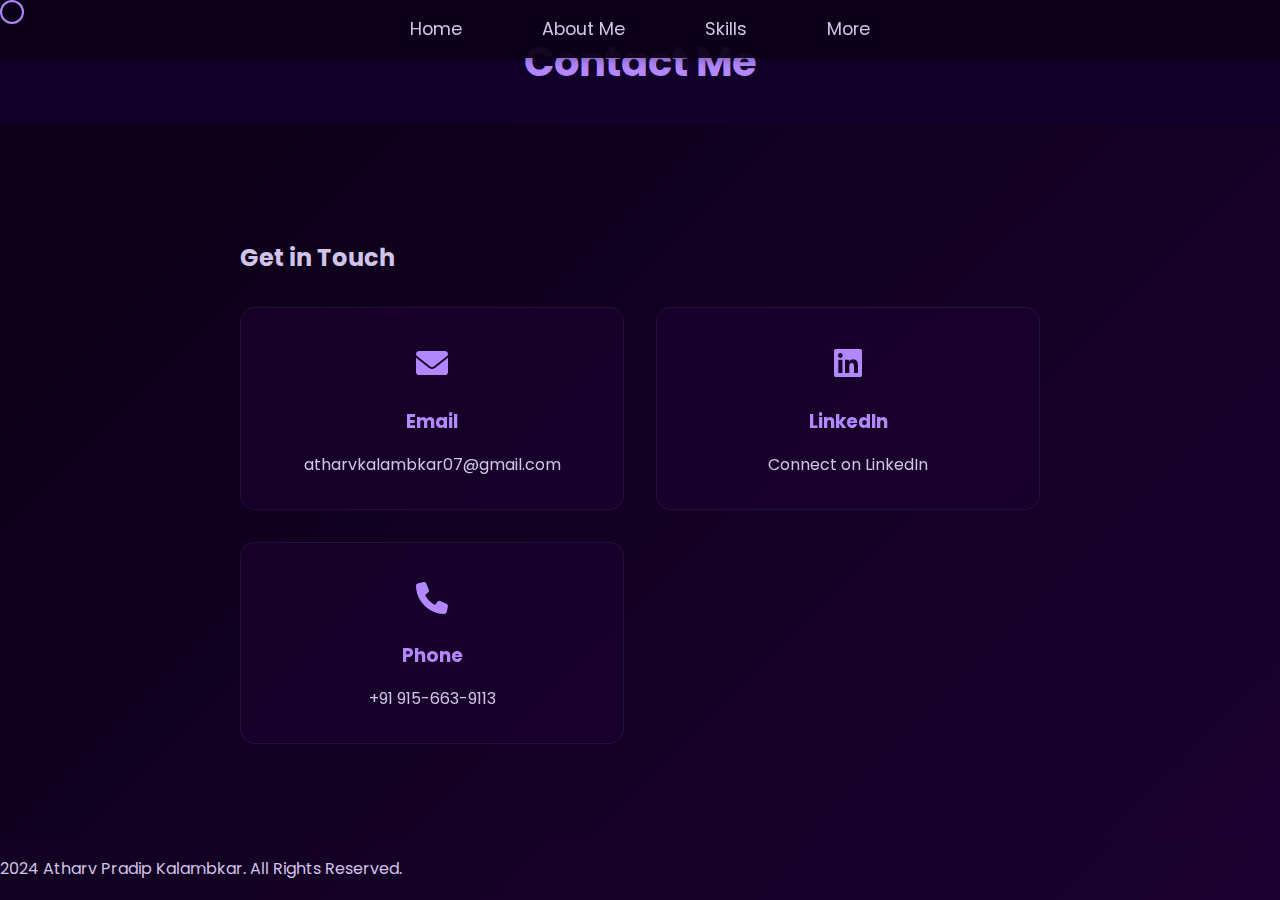
<file: contact.html>
<!DOCTYPE html>
<html lang="en">
<head>
    <meta charset="UTF-8">
    <meta name="viewport" content="width=device-width, initial-scale=1.0">
    <title>Contact - Atharv Pradip Kalambkar</title>
    <link rel="stylesheet" href="style.css">
    <link href="https://fonts.googleapis.com/css2?family=Poppins:wght@300;400;600;700&display=swap" rel="stylesheet">
    <link rel="stylesheet" href="https://cdnjs.cloudflare.com/ajax/libs/font-awesome/6.0.0/css/all.min.css">
</head>
<body>
    <!-- Custom Cursor -->
    <div class="cursor"></div>

    <header>
        <div class="container">
            <h1>Contact Me</h1>
        </div>
    </header>

    <nav>
        <ul>
            <li><a href="index.html">Home</a></li>
            <li><a href="index.html#about">About Me</a></li>
            <li><a href="skills.html">Skills</a></li>
            <li>
                <a href="#">More</a>
                <ul class="dropdown">
                    <li><a href="index.html#education">Education</a></li>
                    <li><a href="extracurricular.html">Extra-Curricular</a></li>
                    <li><a href="contact.html">Contact</a></li>
                     <li><a href="https://drive.google.com/file/d/1WetKzp2-WFlXqraiGOEqBzNel-UChhB5/view?usp=sharing">View Resume</a></li>
                </ul>
            </li>
        </ul>
    </nav>

    <section class="contact-section">
        <div class="contact-container">
            <h2>Get in Touch</h2>
            <div class="contact-grid">
                <div class="contact-card">
                    <div class="contact-icon">
                        <i class="fas fa-envelope"></i>
                    </div>
                    <h3>Email</h3>
                    <a href="mailto:atharvkalambkar07@gmail.com">atharvkalambkar07@gmail.com</a>
                </div>

                <div class="contact-card">
                    <div class="contact-icon">
                        <i class="fab fa-linkedin"></i>
                    </div>
                    <h3>LinkedIn</h3>
                    <a href="https://www.linkedin.com/in/atharv-kalambkar-718a73241/" target="_blank">Connect on LinkedIn</a>
                </div>

                <div class="contact-card">
                    <div class="contact-icon">
                        <i class="fas fa-phone"></i>
                    </div>
                    <h3>Phone</h3>
                    <a href="tel:+919156639113">+91 915-663-9113</a>
                </div>
            </div>
        </div>
    </section>

    <footer>
        <p> 2024 Atharv Pradip Kalambkar. All Rights Reserved.</p>
    </footer>

    <script src="script.js"></script>
</body>
</html>
</file>
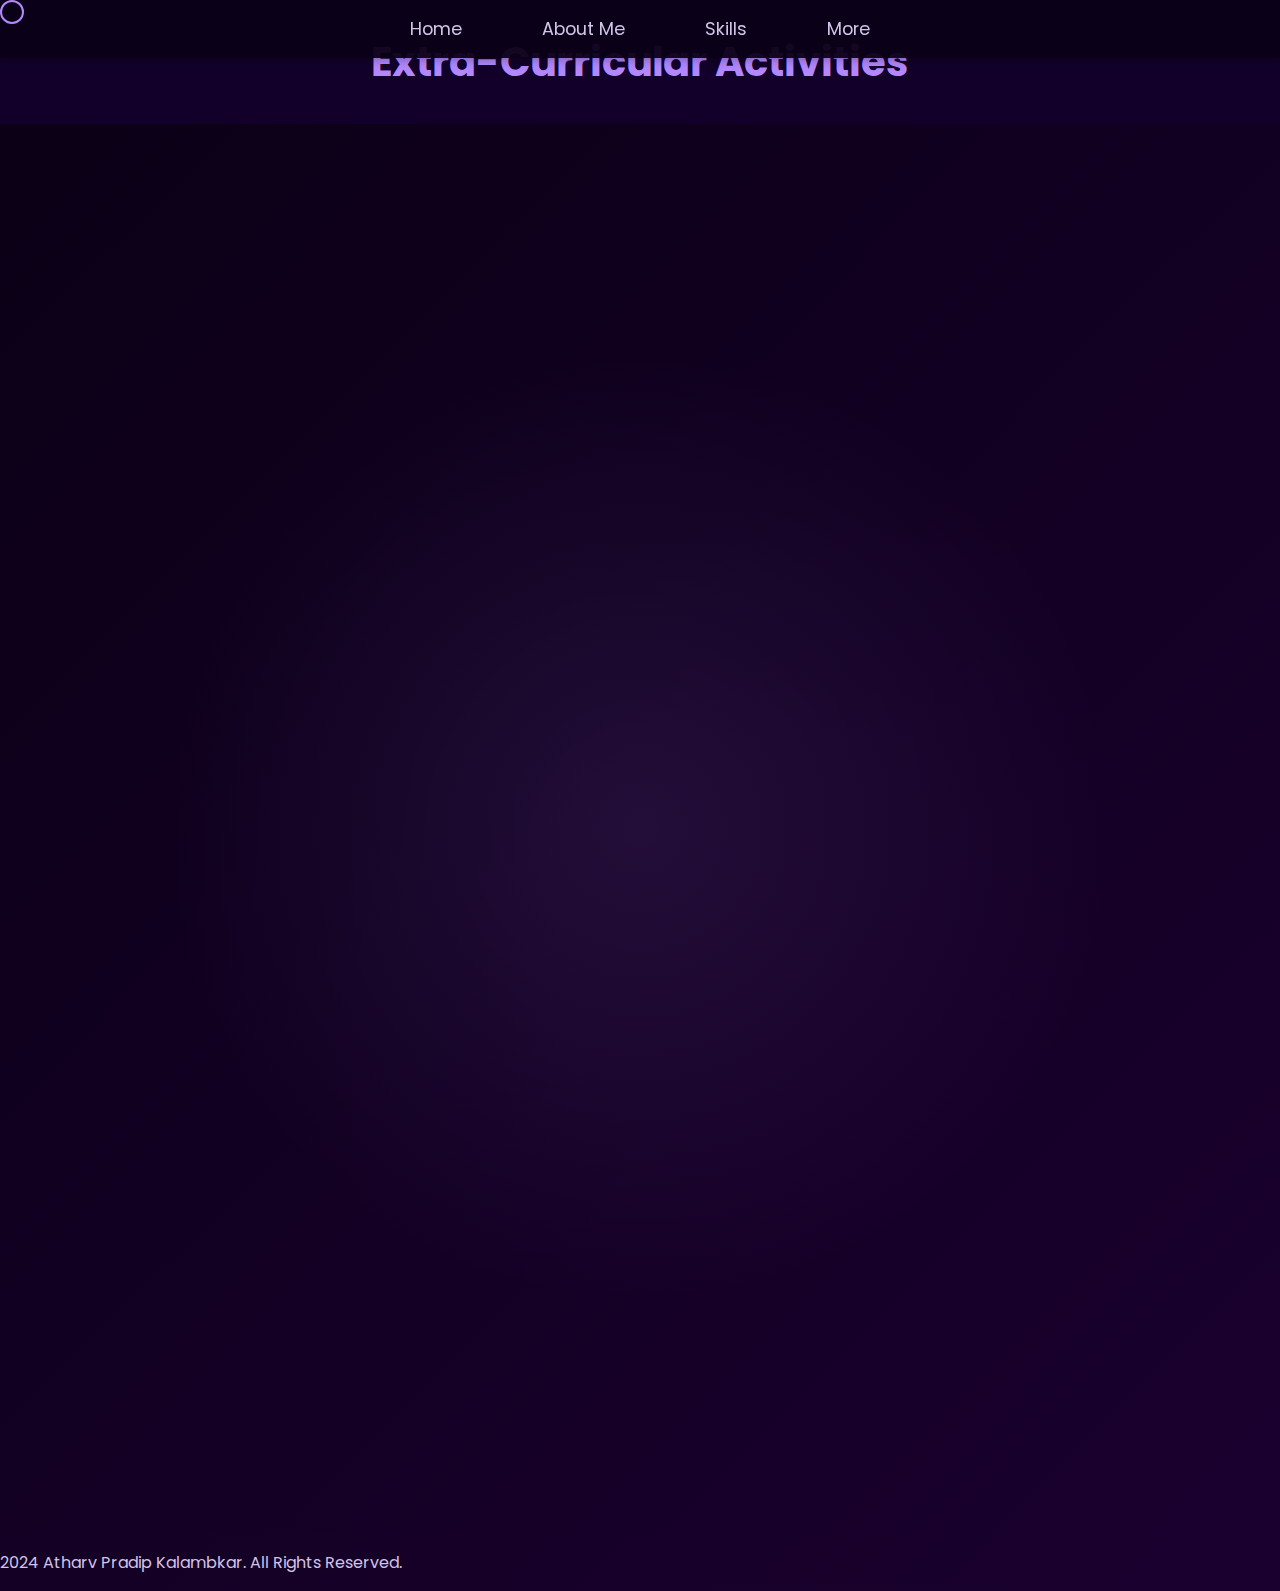
<file: extracurricular.html>
<!DOCTYPE html>
<html lang="en">
<head>
    <meta charset="UTF-8">
    <meta name="viewport" content="width=device-width, initial-scale=1.0">
    <title>Extra-Curricular - Atharv Pradip Kalambkar</title>
    <link rel="stylesheet" href="style.css">
    <link href="https://fonts.googleapis.com/css2?family=Poppins:wght@300;400;600;700&display=swap" rel="stylesheet">
    <link rel="stylesheet" href="https://cdnjs.cloudflare.com/ajax/libs/font-awesome/6.0.0/css/all.min.css">
</head>
<body>
    <!-- Custom Cursor -->
    <div class="cursor"></div>

    <header>
        <div class="container">
            <h1>Extra-Curricular Activities</h1>
        </div>
    </header>

    <nav>
        <ul>
            <li><a href="index.html">Home</a></li>
            <li><a href="index.html#about">About Me</a></li>
            <li><a href="skills.html">Skills</a></li>
            <li>
                <a href="#">More</a>
                <ul class="dropdown">
                    <li><a href="index.html#education">Education</a></li>
                    <li><a href="extracurricular.html">Extra-Curricular</a></li>
                    <li><a href="contact.html">Contact</a></li>
                     <li><a href="https://drive.google.com/file/d/1WetKzp2-WFlXqraiGOEqBzNel-UChhB5/view?usp=sharing">View Resume</a></li>
                </ul>
            </li>
        </ul>
    </nav>

    <section class="activity-section">
        <div class="container">
            <div class="activity-grid">
                <div class="activity-card">
                    <div class="activity-icon">
                        <i class="fas fa-running"></i>
                    </div>
                    <h3>National Level Kabaddi Player</h3>
                    <p>Represented my state in the National Kabaddi Championship, showcasing exceptional teamwork and strategic gameplay. Developed strong leadership skills and quick decision-making abilities through high-stakes competitive matches.</p>
                </div>
                
                <div class="activity-card">
                    <div class="activity-icon">
                        <i class="fas fa-baseball-ball"></i>
                    </div>
                    <h3>State Level Cricket Player</h3>
                    <p>Participated in numerous state-level cricket tournaments, demonstrating excellence in batting and fielding. Enhanced team coordination and pressure management through competitive matches, contributing to team success.</p>
                </div>
                
                <div class="activity-card">
                    <div class="activity-icon">
                        <i class="fas fa-chess-knight"></i>
                    </div>
                    <h3>State Level Chess Player</h3>
                    <p>Competed in state-level chess competitions, earning multiple accolades. Mastered strategic thinking, long-term planning, and critical decision-making through intense matches against skilled opponents.</p>
                </div>
                
                <div class="activity-card">
                    <div class="activity-icon">
                        <i class="fas fa-bullhorn"></i>
                    </div>
                    <h3>Marketing Lead at E-Cell RSCOE</h3>
                    <p>Led the marketing team at the Entrepreneurship Cell, orchestrating successful promotional campaigns and significantly boosting event participation. Managed social media presence and coordinated with diverse stakeholders.</p>
                </div>
                
                <div class="activity-card">
                    <div class="activity-icon">
                        <i class="fas fa-shield-alt"></i>
                    </div>
                    <h3>Technical Lead at CyberBORT Club RSCOE</h3>
                    <p>Spearheaded cybersecurity initiatives as technical lead, organizing hands-on workshops and training sessions. Elevated the club's technical expertise while promoting cybersecurity awareness through innovative programs.</p>
                </div>
            </div>
        </div>
    </section>

    <footer>
        <p> 2024 Atharv Pradip Kalambkar. All Rights Reserved.</p>
    </footer>

    <script src="script.js"></script>
</body>
</html>
</file>
<file: style.css>
/* Global Reset */
body, html {
    margin: 0;
    padding: 0;
    font-family: 'Poppins', sans-serif;
    background: #0b0016; /* Dark purple-black gradient */
    color: #d1c4e9; /* Light lavender text */
    overflow-x: hidden;
    cursor: none; /* Hide default cursor */
    position: relative;
    background: linear-gradient(135deg, rgba(11, 0, 22, 0.97), rgba(26, 0, 47, 0.97));
    min-height: 100vh;
}

/* Custom Cursor */
.cursor {
    width: 20px;
    height: 20px;
    border: 2px solid #b388ff;
    border-radius: 50%;
    position: fixed;
    pointer-events: none;
    z-index: 9999;
    transition: transform 0.2s ease;
    transform-origin: center center;
}

.cursor.hover {
    transform: scale(1.5);
    background: rgba(179, 136, 255, 0.1);
    border-color: #d1c4e9;
}

/* Header */
header {
    text-align: center;
    padding: 2rem 0;
    background: #12002a; /* Darker purple */
    box-shadow: 0 4px 6px rgba(0, 0, 0, 0.4);
    animation: fadeIn 1s ease-out;
}

header h1 {
    color: #b388ff; /* Bright lavender */
    font-size: 2.5rem;
    margin: 0;
}

header p {
    color: #d1c4e9; /* Soft lavender */
    font-size: 1.2rem;
}

/* Navigation Styles */
nav {
    background: rgba(11, 0, 22, 0.95);
    padding: 1rem 0;
    position: fixed;
    top: 0;
    left: 0;
    width: 100%;
    z-index: 1000;
    box-shadow: 0 2px 10px rgba(0, 0, 0, 0.3);
}

nav ul {
    list-style: none;
    display: flex;
    justify-content: center;
    margin: 0;
    padding: 0;
}

nav ul li {
    position: relative;
    margin: 0 1.5rem;
}

nav ul li a {
    color: #d1c4e9;
    text-decoration: none;
    font-size: 1.1rem;
    padding: 0.5rem 1rem;
    transition: all 0.3s ease;
}

nav ul li a:hover {
    color: #b388ff;
}

/* Dropdown Menu */
nav ul li .dropdown {
    position: absolute;
    top: 100%;
    left: 50%;
    transform: translateX(-50%);
    background: rgba(11, 0, 22, 0.95);
    padding: 1rem 0;
    min-width: 200px;
    border-radius: 0.5rem;
    display: none;
    box-shadow: 0 4px 15px rgba(0, 0, 0, 0.3);
}

nav ul li:hover .dropdown {
    display: block;
}

nav ul li .dropdown li {
    margin: 0;
    padding: 0.5rem 1rem;
}

nav ul li .dropdown li a {
    color: #d1c4e9;
    display: block;
    padding: 0.5rem 1rem;
    text-align: center;
}

nav ul li .dropdown li a:hover {
    background: rgba(179, 136, 255, 0.1);
    color: #b388ff;
}

/* Section Styles */
.section {
    padding: 2rem;
    text-align: center;
    background: #0b0016;
    border-bottom: 1px solid #240040;
    animation: fadeInUp 1s ease-out;
}

.section h2 {
    color: #b388ff;
    font-size: 2rem;
}

.section p, .section ul {
    color: #d1c4e9;
}

/* Skills Section Styles */
.skills-section {
    padding: 2rem 0;
    animation: fadeIn 1s ease-out;
}

.skills-section h2 {
    text-align: center;
    color: #b388ff;
    font-size: 2rem;
    margin: 2rem 0;
    text-transform: uppercase;
    letter-spacing: 2px;
    position: relative;
    padding-bottom: 10px;
}

.skills-section h2::after {
    content: '';
    position: absolute;
    bottom: 0;
    left: 50%;
    transform: translateX(-50%);
    width: 100px;
    height: 3px;
    background: linear-gradient(90deg, transparent, #b388ff, transparent);
}

.skills-wrapper {
    display: grid;
    grid-template-columns: repeat(auto-fit, minmax(300px, 1fr));
    gap: 2rem;
    padding: 1rem;
    max-width: 1200px;
    margin: 0 auto;
}

.skill-card {
    background: rgba(26, 0, 47, 0.6);
    border-radius: 15px;
    padding: 1.5rem;
    transition: all 0.3s ease;
    position: relative;
    overflow: hidden;
    border: 1px solid rgba(179, 136, 255, 0.1);
    backdrop-filter: blur(5px);
    animation: slideUp 0.5s ease-out forwards;
    opacity: 0;
    transform: translateY(20px);
}

.skill-card:hover {
    transform: translateY(-5px);
    box-shadow: 0 10px 20px rgba(0, 0, 0, 0.3);
    border-color: rgba(179, 136, 255, 0.3);
    background: rgba(26, 0, 47, 0.8);
}

.skill-card::before {
    content: '';
    position: absolute;
    top: 0;
    left: -100%;
    width: 100%;
    height: 100%;
    background: linear-gradient(
        90deg,
        transparent,
        rgba(179, 136, 255, 0.1),
        transparent
    );
    transition: 0.5s;
}

.skill-card:hover::before {
    left: 100%;
}

.skill-card h3 {
    color: #b388ff;
    font-size: 1.3rem;
    margin-bottom: 1rem;
    position: relative;
}

.skill-card p {
    color: #d1c4e9;
    font-size: 1rem;
    line-height: 1.6;
}

/* Circular Image */
.photo-circle {
    width: 150px;
    height: 150px;
    border-radius: 50%;
    overflow: hidden;
    box-shadow: 0 0 15px rgba(159, 107, 255, 0.6);
    margin: 1.5rem auto;
    transition: transform 0.5s ease;
}

.photo-circle img {
    width: 100%;
    height: 100%;
    object-fit: cover;
    display: block;
}

.photo-circle:hover {
    transform: scale(1.1);
    box-shadow: 0 0 25px rgba(159, 107, 255, 0.8);
}

/* Overlay for Full Image */
.image-overlay {
    display: none;
    position: fixed;
    top: 0;
    left: 0;
    width: 100%;
    height: 100%;
    background: rgba(0, 0, 0, 0.8);
    z-index: 1001;
    justify-content: center;
    align-items: center;
    animation: fadeIn 0.5s ease-out;
}

.image-overlay img {
    max-width: 90%;
    max-height: 90%;
    border-radius: 8px;
    box-shadow: 0 0 30px rgba(0, 0, 0, 0.8);
}

.image-overlay .close-btn {
    position: absolute;
    top: 20px;
    right: 20px;
    background: #b388ff;
    color: #0b0016;
    border: none;
    padding: 0.5rem 1rem;
    border-radius: 4px;
    cursor: pointer;
    font-weight: bold;
    transition: background 0.3s ease;
}

.image-overlay .close-btn:hover {
    background: #d1c4e9;
}

/* Intro Animation */
.intro-text {
    font-size: 1.8rem;
    font-weight: 600;
    color: #b388ff;
    opacity: 0;
    animation: introFadeIn 3s ease forwards;
}

/* Animations */
@keyframes slideUp {
    to {
        opacity: 1;
        transform: translateY(0);
    }
}

@keyframes fadeIn {
    from {
        opacity: 0;
    }
    to {
        opacity: 1;
    }
}

@keyframes introFadeIn {
    0% {
        opacity: 0;
    }
    100% {
        opacity: 1;
    }
}

/* Add animation delays for cards */
.skill-card:nth-child(1) { animation-delay: 0.1s; }
.skill-card:nth-child(2) { animation-delay: 0.2s; }
.skill-card:nth-child(3) { animation-delay: 0.3s; }
.skill-card:nth-child(4) { animation-delay: 0.4s; }
.skill-card:nth-child(5) { animation-delay: 0.5s; }

/* Responsive adjustments */
@media (max-width: 768px) {
    .skills-wrapper {
        grid-template-columns: 1fr;
        padding: 1rem;
    }
    
    .skill-card {
        margin: 1rem 0;
    }
}

/* Education Carousel */
.education-carousel {
    display: flex;
    position: relative;
    overflow: hidden;
    width: 100%;
    height: auto;
    margin: 2rem 0;
    justify-content: center;
    align-items: center;
}

.education-block {
    min-width: 100%;
    flex-shrink: 0;
    opacity: 0;
    transform: translateX(100%);
    transition: transform 0.5s ease-in-out, opacity 0.5s ease-in-out;
    position: absolute;
    top: 0;
    left: 0;
}

.education-block.active {
    opacity: 1;
    transform: translateX(0);
    position: relative;
}

/* Arrows */
.carousel-controls {
    display: flex;
    justify-content: space-between;
    align-items: center;
    width: 100%;
    margin-top: 1rem;
}

.arrow {
    background: #b388ff;
    color: #0b0016;
    border: none;
    padding: 0.5rem 1rem;
    border-radius: 50%;
    cursor: pointer;
    font-size: 1.5rem;
    transition: background 0.3s ease;
}

.arrow:hover {
    background: #d1c4e9;
}

/* Extra-Curricular Page Styles */
.activity-section {
    padding: 4rem 0;
    background: linear-gradient(135deg, #0b0016 0%, #1a002f 100%);
    min-height: calc(100vh - 200px);
    position: relative;
    overflow: hidden;
}

.activity-section::before {
    content: '';
    position: absolute;
    top: 0;
    left: 0;
    right: 0;
    bottom: 0;
    background: radial-gradient(circle at 50% 50%, rgba(179, 136, 255, 0.1) 0%, transparent 50%);
    pointer-events: none;
}

.activity-grid {
    display: grid;
    grid-template-columns: repeat(auto-fit, minmax(320px, 1fr));
    gap: 2.5rem;
    padding: 2rem;
    max-width: 1400px;
    margin: 0 auto;
    position: relative;
    z-index: 1;
}

.activity-card {
    background: rgba(26, 0, 47, 0.8);
    border-radius: 20px;
    padding: 2.5rem;
    position: relative;
    overflow: hidden;
    border: 1px solid rgba(179, 136, 255, 0.2);
    backdrop-filter: blur(10px);
    transition: all 0.4s cubic-bezier(0.4, 0, 0.2, 1);
    transform-style: preserve-3d;
    perspective: 1000px;
}

.activity-card:hover {
    transform: translateY(-10px) rotateX(5deg);
    box-shadow: 0 20px 40px rgba(0, 0, 0, 0.4),
                0 0 20px rgba(179, 136, 255, 0.2);
    border-color: rgba(179, 136, 255, 0.4);
}

.activity-card::before {
    content: '';
    position: absolute;
    top: 0;
    left: 0;
    right: 0;
    bottom: 0;
    background: linear-gradient(
        135deg,
        rgba(179, 136, 255, 0.2),
        transparent 60%,
        rgba(179, 136, 255, 0.1)
    );
    opacity: 0;
    transition: opacity 0.4s ease;
}

.activity-card:hover::before {
    opacity: 1;
}

.activity-card::after {
    content: '';
    position: absolute;
    top: -50%;
    left: -50%;
    width: 200%;
    height: 200%;
    background: radial-gradient(
        circle,
        rgba(179, 136, 255, 0.1),
        transparent 70%
    );
    opacity: 0;
    transition: opacity 0.4s ease;
    transform: rotate(30deg);
}

.activity-card:hover::after {
    opacity: 1;
}

.activity-icon {
    font-size: 2.5rem;
    color: #b388ff;
    margin-bottom: 1.5rem;
    position: relative;
    z-index: 1;
    transform: translateZ(20px);
    transition: transform 0.3s ease;
}

.activity-card:hover .activity-icon {
    transform: translateZ(30px) scale(1.1);
}

.activity-card h3 {
    color: #b388ff;
    font-size: 1.8rem;
    margin-bottom: 1.5rem;
    position: relative;
    z-index: 1;
    transform: translateZ(15px);
    transition: all 0.3s ease;
    text-shadow: 0 2px 4px rgba(0, 0, 0, 0.3);
}

.activity-card:hover h3 {
    transform: translateZ(25px);
    color: #d4bfff;
}

.activity-card p {
    color: #d1c4e9;
    line-height: 1.8;
    font-size: 1.1rem;
    position: relative;
    z-index: 1;
    transform: translateZ(10px);
    transition: all 0.3s ease;
}

.activity-card:hover p {
    transform: translateZ(20px);
    color: #e0d5f5;
}

/* Activity Card Animations */
@keyframes floatIn {
    0% {
        opacity: 0;
        transform: translateY(50px) scale(0.8);
    }
    100% {
        opacity: 1;
        transform: translateY(0) scale(1);
    }
}

.activity-card {
    animation: floatIn 0.8s cubic-bezier(0.4, 0, 0.2, 1) forwards;
    opacity: 0;
}

.activity-card:nth-child(1) { animation-delay: 0.1s; }
.activity-card:nth-child(2) { animation-delay: 0.2s; }
.activity-card:nth-child(3) { animation-delay: 0.3s; }
.activity-card:nth-child(4) { animation-delay: 0.4s; }
.activity-card:nth-child(5) { animation-delay: 0.5s; }

/* Responsive Adjustments */
@media (max-width: 768px) {
    .activity-grid {
        grid-template-columns: 1fr;
        padding: 1.5rem;
    }
    
    .activity-card {
        padding: 2rem;
    }
    
    .activity-card h3 {
        font-size: 1.5rem;
    }
}

/* Contact Page Styles */
.contact-section {
    padding: 4rem 0;
    background: linear-gradient(135deg, #0b0016 0%, #1a002f 100%);
}

.contact-container {
    max-width: 800px;
    margin: 0 auto;
    padding: 2rem;
}

.contact-grid {
    display: grid;
    grid-template-columns: repeat(auto-fit, minmax(250px, 1fr));
    gap: 2rem;
    margin-top: 2rem;
}

.contact-card {
    background: rgba(26, 0, 47, 0.6);
    border-radius: 15px;
    padding: 2rem;
    text-align: center;
    border: 1px solid rgba(179, 136, 255, 0.1);
    backdrop-filter: blur(5px);
    transition: all 0.3s ease;
    animation: slideUp 0.5s ease-out forwards;
}

.contact-card:hover {
    transform: translateY(-5px);
    border-color: rgba(179, 136, 255, 0.3);
    box-shadow: 0 10px 20px rgba(0, 0, 0, 0.3);
}

.contact-icon {
    font-size: 2rem;
    color: #b388ff;
    margin-bottom: 1rem;
}

.contact-card h3 {
    color: #b388ff;
    margin-bottom: 1rem;
}

.contact-card a {
    color: #d1c4e9;
    text-decoration: none;
    transition: color 0.3s ease;
    position: relative;
}

.contact-card a::after {
    content: '';
    position: absolute;
    width: 100%;
    height: 2px;
    bottom: -2px;
    left: 0;
    background: #b388ff;
    transform: scaleX(0);
    transform-origin: right;
    transition: transform 0.3s ease;
}

.contact-card a:hover {
    color: #b388ff;
}

.contact-card a:hover::after {
    transform: scaleX(1);
    transform-origin: left;
}

/* Animation Delays */
.activity-card:nth-child(1) { animation-delay: 0.1s; }
.activity-card:nth-child(2) { animation-delay: 0.2s; }
.activity-card:nth-child(3) { animation-delay: 0.3s; }
.activity-card:nth-child(4) { animation-delay: 0.4s; }
.activity-card:nth-child(5) { animation-delay: 0.5s; }

.contact-card:nth-child(1) { animation-delay: 0.1s; }
.contact-card:nth-child(2) { animation-delay: 0.2s; }
.contact-card:nth-child(3) { animation-delay: 0.3s; }

@media (max-width: 768px) {
    .activity-grid,
    .contact-grid {
        grid-template-columns: 1fr;
        padding: 1rem;
    }
}

/* Hero Section */
.hero-section {
    min-height: 100vh;
    display: flex;
    align-items: center;
    justify-content: center;
    position: relative;
    background: linear-gradient(135deg, #0b0016 0%, #1a002f 100%);
    overflow: hidden;
    padding-top: 80px; /* Add padding to prevent content from hiding under nav */
}

.hero-content {
    text-align: center;
    z-index: 2;
    padding: 2rem;
}

.hero-title {
    font-size: 3.5rem;
    color: #b388ff;
    margin-bottom: 1rem;
    animation: slideInDown 1s ease-out;
    text-shadow: 0 2px 4px rgba(0, 0, 0, 0.3);
}

.hero-subtitle {
    font-size: 1.8rem;
    color: #d1c4e9;
    margin-bottom: 2rem;
    animation: slideInUp 1s ease-out 0.3s;
    opacity: 0;
    animation-fill-mode: forwards;
}

/* Animated Background */
.animated-bg {
    position: absolute;
    top: 0;
    left: 0;
    width: 100%;
    height: 100%;
    z-index: 1;
}

.animated-bg::before {
    content: '';
    position: absolute;
    width: 200%;
    height: 200%;
    top: -50%;
    left: -50%;
    background: radial-gradient(circle at 50% 50%, rgba(179, 136, 255, 0.1) 0%, transparent 50%);
    animation: rotate 20s linear infinite;
}

/* About Section */
.about-section {
    padding: 6rem 0;
    position: relative;
    background: linear-gradient(45deg, #0b0016 0%, #1a002f 100%);
}

.about-container {
    max-width: 1200px;
    margin: 0 auto;
    display: grid;
    grid-template-columns: 1fr 1.5fr;
    gap: 6rem;
    padding: 0 2rem;
}

.about-image {
    position: relative;
    animation: float 6s ease-in-out infinite;
}

.photo-circle {
    width: 300px;
    height: 300px;
    border-radius: 50%;
    overflow: hidden;
    border: 4px solid rgba(179, 136, 255, 0.3);
    box-shadow: 0 0 30px rgba(179, 136, 255, 0.2);
    transition: all 0.3s ease;
}

.photo-circle:hover {
    transform: scale(1.05);
    border-color: rgba(179, 136, 255, 0.6);
    box-shadow: 0 0 40px rgba(179, 136, 255, 0.3);
}

.photo-circle img {
    width: 100%;
    height: 100%;
    object-fit: cover;
    transition: transform 0.3s ease;
}

.photo-circle:hover img {
    transform: scale(1.1);
}

.about-content {
    padding-left: 2rem;
    border-left: 3px solid rgba(179, 136, 255, 0.2);
    animation: fadeInRight 1s ease-out;
}

.about-title {
    font-size: 2.5rem;
    color: #b388ff;
    margin-bottom: 2rem;
    position: relative;
}

.about-title::after {
    content: '';
    position: absolute;
    bottom: -10px;
    left: 0;
    width: 60px;
    height: 3px;
    background: linear-gradient(90deg, #b388ff, transparent);
}

.about-text {
    font-size: 1.2rem;
    color: #d1c4e9;
    line-height: 1.8;
    margin-bottom: 3rem;
    padding: 1rem;
    background: rgba(179, 136, 255, 0.05);
    border-radius: 15px;
    transition: all 0.3s ease;
}

.about-text:hover {
    background: rgba(179, 136, 255, 0.1);
    transform: translateY(-5px);
    box-shadow: 0 10px 20px rgba(179, 136, 255, 0.1);
}

.about-passion {
    padding: 2rem;
    background: rgba(179, 136, 255, 0.1);
    border-radius: 15px;
    border: 1px solid rgba(179, 136, 255, 0.2);
    margin-top: 3rem;
    animation: pulseGlow 3s infinite;
    transform: translateY(10px);
}

.about-passion .about-text {
    margin-bottom: 0;
    padding: 0;
    background: none;
}

.about-passion .about-text:hover {
    transform: none;
    box-shadow: none;
}

.about-divider {
    width: 50%;
    height: 2px;
    background: linear-gradient(90deg, transparent, rgba(179, 136, 255, 0.2), transparent);
    margin: 3rem auto;
}

/* Animations */
@keyframes slideInDown {
    from {
        transform: translateY(-100px);
        opacity: 0;
    }
    to {
        transform: translateY(0);
        opacity: 1;
    }
}

@keyframes slideInUp {
    from {
        transform: translateY(100px);
        opacity: 0;
    }
    to {
        transform: translateY(0);
        opacity: 1;
    }
}

@keyframes float {
    0%, 100% {
        transform: translateY(0);
    }
    50% {
        transform: translateY(-20px);
    }
}

@keyframes rotate {
    from {
        transform: rotate(0deg);
    }
    to {
        transform: rotate(360deg);
    }
}

@keyframes fadeInRight {
    from {
        transform: translateX(50px);
        opacity: 0;
    }
    to {
        transform: translateX(0);
        opacity: 1;
    }
}

@keyframes pulseGlow {
    0%, 100% {
        box-shadow: 0 0 20px rgba(179, 136, 255, 0.2);
    }
    50% {
        box-shadow: 0 0 30px rgba(179, 136, 255, 0.4);
    }
}

/* Responsive Design */
@media (max-width: 1200px) {
    .container {
        max-width: 95%;
        padding: 0 20px;
    }

    .about-container,
    .projects-grid {
        max-width: 95%;
    }

    .hero-title {
        font-size: 3rem;
    }

    .hero-subtitle {
        font-size: 1.5rem;
    }
}

@media (max-width: 992px) {
    /* Navigation */
    nav ul {
        padding: 0 1rem;
    }

    nav ul li {
        margin: 0 1rem;
    }

    /* About Section */
    .about-container {
        grid-template-columns: 1fr;
        gap: 3rem;
        text-align: center;
    }

    .about-image {
        justify-self: center;
    }

    .about-content {
        padding-left: 0;
        border-left: none;
    }

    .about-title::after {
        left: 50%;
        transform: translateX(-50%);
    }

    /* Projects Section */
    .project-card.left,
    .project-card.right {
        padding: 0;
        text-align: left;
        margin: 3rem 0;
    }

    .project-card.right .project-icon,
    .project-card.right .tech-stack {
        text-align: left;
        justify-content: flex-start;
    }

    .project-content {
        padding: 1.5rem;
    }

    .project-content h3 {
        font-size: 1.5rem;
    }
}

@media (max-width: 768px) {
    /* Header */
    .hero-title {
        font-size: 2.5rem;
    }

    .hero-subtitle {
        font-size: 1.2rem;
    }

    /* Navigation */
    nav {
        padding: 0.5rem 0;
    }

    nav ul {
        flex-direction: column;
        align-items: center;
        padding: 0;
    }

    nav ul li {
        margin: 0.5rem 0;
        width: 100%;
        text-align: center;
    }

    nav ul li .dropdown {
        position: static;
        width: 100%;
        transform: none;
        box-shadow: none;
        margin-top: 0.5rem;
    }

    /* Sections */
    .section {
        padding: 3rem 0;
    }

    /* Education Cards */
    .education-grid {
        grid-template-columns: 1fr;
        gap: 1.5rem;
    }

    .education-card {
        padding: 1.5rem;
    }

    /* Skills */
    .skills-grid {
        grid-template-columns: 1fr;
        gap: 1.5rem;
    }

    /* Projects */
    .project-content {
        padding: 1.2rem;
    }

    .tech-stack {
        flex-wrap: wrap;
        gap: 0.5rem;
    }

    .tech-stack span {
        font-size: 0.8rem;
        padding: 0.4rem 0.8rem;
    }

    /* Background GIFs */
    .floating-gif {
        width: 150px;
        height: 150px;
    }
}

@media (max-width: 576px) {
    /* Header */
    .hero-title {
        font-size: 2rem;
    }

    .hero-subtitle {
        font-size: 1rem;
    }

    /* About */
    .photo-circle {
        width: 250px;
        height: 250px;
    }

    .about-text {
        font-size: 1rem;
    }

    /* Projects */
    .project-content h3 {
        font-size: 1.3rem;
    }

    .project-description {
        font-size: 0.9rem;
    }

    /* Education */
    .education-card h3 {
        font-size: 1.2rem;
    }

    .percentage {
        font-size: 1.5rem;
    }

    /* Cursor */
    .cursor {
        display: none;
    }

    /* Background Effects */
    .floating-gif {
        width: 100px;
        height: 100px;
        opacity: 0.1;
    }
}

/* Touch Device Optimizations */
@media (hover: none) {
    .cursor {
        display: none;
    }

    .project-card:hover .project-content,
    .education-card:hover,
    .about-text:hover,
    .tech-stack span:hover {
        transform: none;
        box-shadow: none;
    }

    .photo-circle:hover img {
        transform: none;
    }

    nav ul li a:hover {
        background: none;
        color: #b388ff;
    }
}

/* Dark Mode Support */
@media (prefers-color-scheme: dark) {
    body {
        background: linear-gradient(135deg, #0b0016 0%, #1a002f 100%);
    }

    .fixed-background {
        opacity: 0.1;
    }
}

/* High Contrast Mode */
@media (prefers-contrast: high) {
    body {
        background: #000;
    }

    .hero-title,
    .about-title,
    .project-content h3 {
        color: #fff;
    }

    .tech-stack span {
        background: rgba(255, 255, 255, 0.2);
        color: #fff;
    }
}

/* Reduced Motion */
@media (prefers-reduced-motion: reduce) {
    * {
        animation: none !important;
        transition: none !important;
    }

    .floating-gif {
        display: none;
    }
}

/* Education Section Enhancement */
.education-section {
    background: linear-gradient(45deg, #0b0016 0%, #1a002f 100%);
    padding: 6rem 0;
    position: relative;
    overflow: hidden;
}

.education-container {
    max-width: 1200px;
    margin: 0 auto;
    padding: 0 2rem;
}

.education-title {
    font-size: 2.5rem;
    color: #b388ff;
    text-align: center;
    margin-bottom: 4rem;
    position: relative;
}

.education-title::after {
    content: '';
    position: absolute;
    bottom: -10px;
    left: 50%;
    transform: translateX(-50%);
    width: 100px;
    height: 3px;
    background: linear-gradient(90deg, transparent, #b388ff, transparent);
}

.education-grid {
    display: grid;
    grid-template-columns: repeat(3, 1fr);
    gap: 2rem;
    margin-top: 2rem;
}

.education-card {
    background: rgba(179, 136, 255, 0.05);
    border-radius: 20px;
    padding: 2rem;
    text-align: center;
    position: relative;
    overflow: hidden;
    border: 1px solid rgba(179, 136, 255, 0.1);
    transition: all 0.3s ease;
}

.education-card:hover {
    transform: translateY(-10px);
    box-shadow: 0 10px 30px rgba(179, 136, 255, 0.2);
    border-color: rgba(179, 136, 255, 0.3);
}

.education-card::before {
    content: '';
    position: absolute;
    top: 0;
    left: 0;
    width: 100%;
    height: 100%;
    background: linear-gradient(45deg, transparent, rgba(179, 136, 255, 0.1), transparent);
    transform: translateX(-100%);
    transition: transform 0.6s ease;
}

.education-card:hover::before {
    transform: translateX(100%);
}

.education-icon {
    font-size: 2.5rem;
    color: #b388ff;
    margin-bottom: 1.5rem;
}

.education-card h3 {
    color: #d1c4e9;
    font-size: 1.5rem;
    margin-bottom: 1rem;
}

.education-card p {
    color: #9575cd;
    font-size: 1.1rem;
    line-height: 1.6;
}

.education-card .percentage {
    font-size: 2rem;
    color: #b388ff;
    font-weight: bold;
    margin: 1rem 0;
}

.education-gif {
    position: absolute;
    width: 150px;
    height: 150px;
    opacity: 0.1;
    pointer-events: none;
    z-index: 1;
}

.education-gif.top-right {
    top: 50px;
    right: 50px;
    animation: float 6s ease-in-out infinite;
}

.education-gif.bottom-left {
    bottom: 50px;
    left: 50px;
    animation: float 6s ease-in-out infinite reverse;
}

/* Fixed Background GIF */
.fixed-background {
    position: fixed;
    top: 0;
    left: 0;
    width: 100%;
    height: 100%;
    object-fit: cover;
    opacity: 0.15;
    pointer-events: none;
    z-index: -1;
    transition: opacity 0.3s ease;
}

/* Page-specific background adjustments */
.home-bg {
    mix-blend-mode: lighten;
    filter: hue-rotate(180deg) saturate(1.2);
}

.skills-bg {
    mix-blend-mode: screen;
    filter: contrast(1.1) brightness(1.2);
}

.extracurricular-bg {
    mix-blend-mode: lighten;
    filter: saturate(1.2) brightness(1.1);
}

.contact-bg {
    mix-blend-mode: screen;
    filter: hue-rotate(45deg) brightness(1.2);
}

/* Background GIF Styles */
.background-gif {
    position: fixed;
    top: 0;
    left: 0;
    width: 100%;
    height: 100%;
    object-fit: cover;
    opacity: 0.05;
    pointer-events: none;
    z-index: -1;
}

.floating-gif {
    position: absolute;
    width: 200px;
    height: 200px;
    opacity: 0.15;
    pointer-events: none;
    z-index: 1;
}

.floating-gif.top-right {
    top: 100px;
    right: 50px;
    animation: float 8s ease-in-out infinite;
}

.floating-gif.bottom-left {
    bottom: 100px;
    left: 50px;
    animation: float 8s ease-in-out infinite reverse;
}

.floating-gif.center-right {
    top: 50%;
    right: 50px;
    transform: translateY(-50%);
    animation: float 8s ease-in-out infinite 1s;
}

/* Skills Page Specific */
.skills-gif {
    position: absolute;
    width: 150px;
    height: 150px;
    opacity: 0.1;
    pointer-events: none;
}

.skills-gif.coding {
    top: 20%;
    right: 5%;
    animation: float 6s ease-in-out infinite;
}

.skills-gif.tech {
    bottom: 20%;
    left: 5%;
    animation: float 6s ease-in-out infinite 2s;
}

/* Contact Page Specific */
.contact-gif {
    position: absolute;
    width: 180px;
    height: 180px;
    opacity: 0.12;
    pointer-events: none;
}

.contact-gif.email {
    top: 15%;
    right: 8%;
    animation: float 7s ease-in-out infinite;
}

.contact-gif.social {
    bottom: 15%;
    left: 8%;
    animation: float 7s ease-in-out infinite 1.5s;
}

/* Extra-Curricular Page Specific */
.activity-gif {
    position: absolute;
    width: 160px;
    height: 160px;
    opacity: 0.1;
    pointer-events: none;
}

.activity-gif.sports {
    top: 25%;
    right: 6%;
    animation: float 8s ease-in-out infinite;
}

.activity-gif.leadership {
    bottom: 25%;
    left: 6%;
    animation: float 8s ease-in-out infinite 2s;
}

/* Projects Section Styles */
.projects-section {
    padding: 6rem 0;
    background: linear-gradient(45deg, #0b0016 0%, #1a002f 100%);
    position: relative;
    overflow: hidden;
}

.projects-grid {
    max-width: 1200px;
    margin: 0 auto;
    padding: 2rem;
}

.project-card {
    position: relative;
    margin: 4rem 0;
    opacity: 0;
    transform: translateY(50px);
    animation: fadeInUp 0.8s ease forwards;
}

.project-card.left {
    padding-right: 50%;
}

.project-card.right {
    padding-left: 50%;
    text-align: right;
}

.project-content {
    background: rgba(179, 136, 255, 0.05);
    border-radius: 20px;
    padding: 2rem;
    border: 1px solid rgba(179, 136, 255, 0.1);
    transition: all 0.3s ease;
    position: relative;
    overflow: hidden;
}

.project-content::before {
    content: '';
    position: absolute;
    top: 0;
    left: 0;
    width: 100%;
    height: 100%;
    background: linear-gradient(45deg, transparent, rgba(179, 136, 255, 0.1), transparent);
    transform: translateX(-100%);
    transition: transform 0.6s ease;
}

.project-card:hover .project-content {
    transform: translateY(-10px);
    box-shadow: 0 10px 30px rgba(179, 136, 255, 0.2);
    border-color: rgba(179, 136, 255, 0.3);
}

.project-card:hover .project-content::before {
    transform: translateX(100%);
}

.project-icon {
    font-size: 2.5rem;
    color: #b388ff;
    margin-bottom: 1.5rem;
}

.project-card.right .project-icon {
    text-align: right;
}

.project-content h3 {
    color: #d1c4e9;
    font-size: 1.8rem;
    margin-bottom: 1rem;
}

.project-description {
    color: #9575cd;
    font-size: 1.1rem;
    line-height: 1.6;
    margin-bottom: 1.5rem;
}

.tech-stack {
    display: flex;
    flex-wrap: wrap;
    gap: 0.8rem;
    margin-top: 1.5rem;
}

.project-card.right .tech-stack {
    justify-content: flex-end;
}

.tech-stack span {
    background: rgba(179, 136, 255, 0.1);
    padding: 0.5rem 1rem;
    border-radius: 20px;
    color: #b388ff;
    font-size: 0.9rem;
    transition: all 0.3s ease;
}

.tech-stack span:hover {
    background: rgba(179, 136, 255, 0.2);
    transform: translateY(-2px);
}

@keyframes fadeInUp {
    from {
        opacity: 0;
        transform: translateY(50px);
    }
    to {
        opacity: 1;
        transform: translateY(0);
    }
}

/* Project Background */
.projects-bg {
    mix-blend-mode: screen;
    filter: hue-rotate(90deg) brightness(1.2);
}

@media (max-width: 768px) {
    .project-card.left,
    .project-card.right {
        padding: 0;
        text-align: left;
    }

    .project-card.right .tech-stack {
        justify-content: flex-start;
    }

    .project-card.right .project-icon {
        text-align: left;
    }
}
</file>
